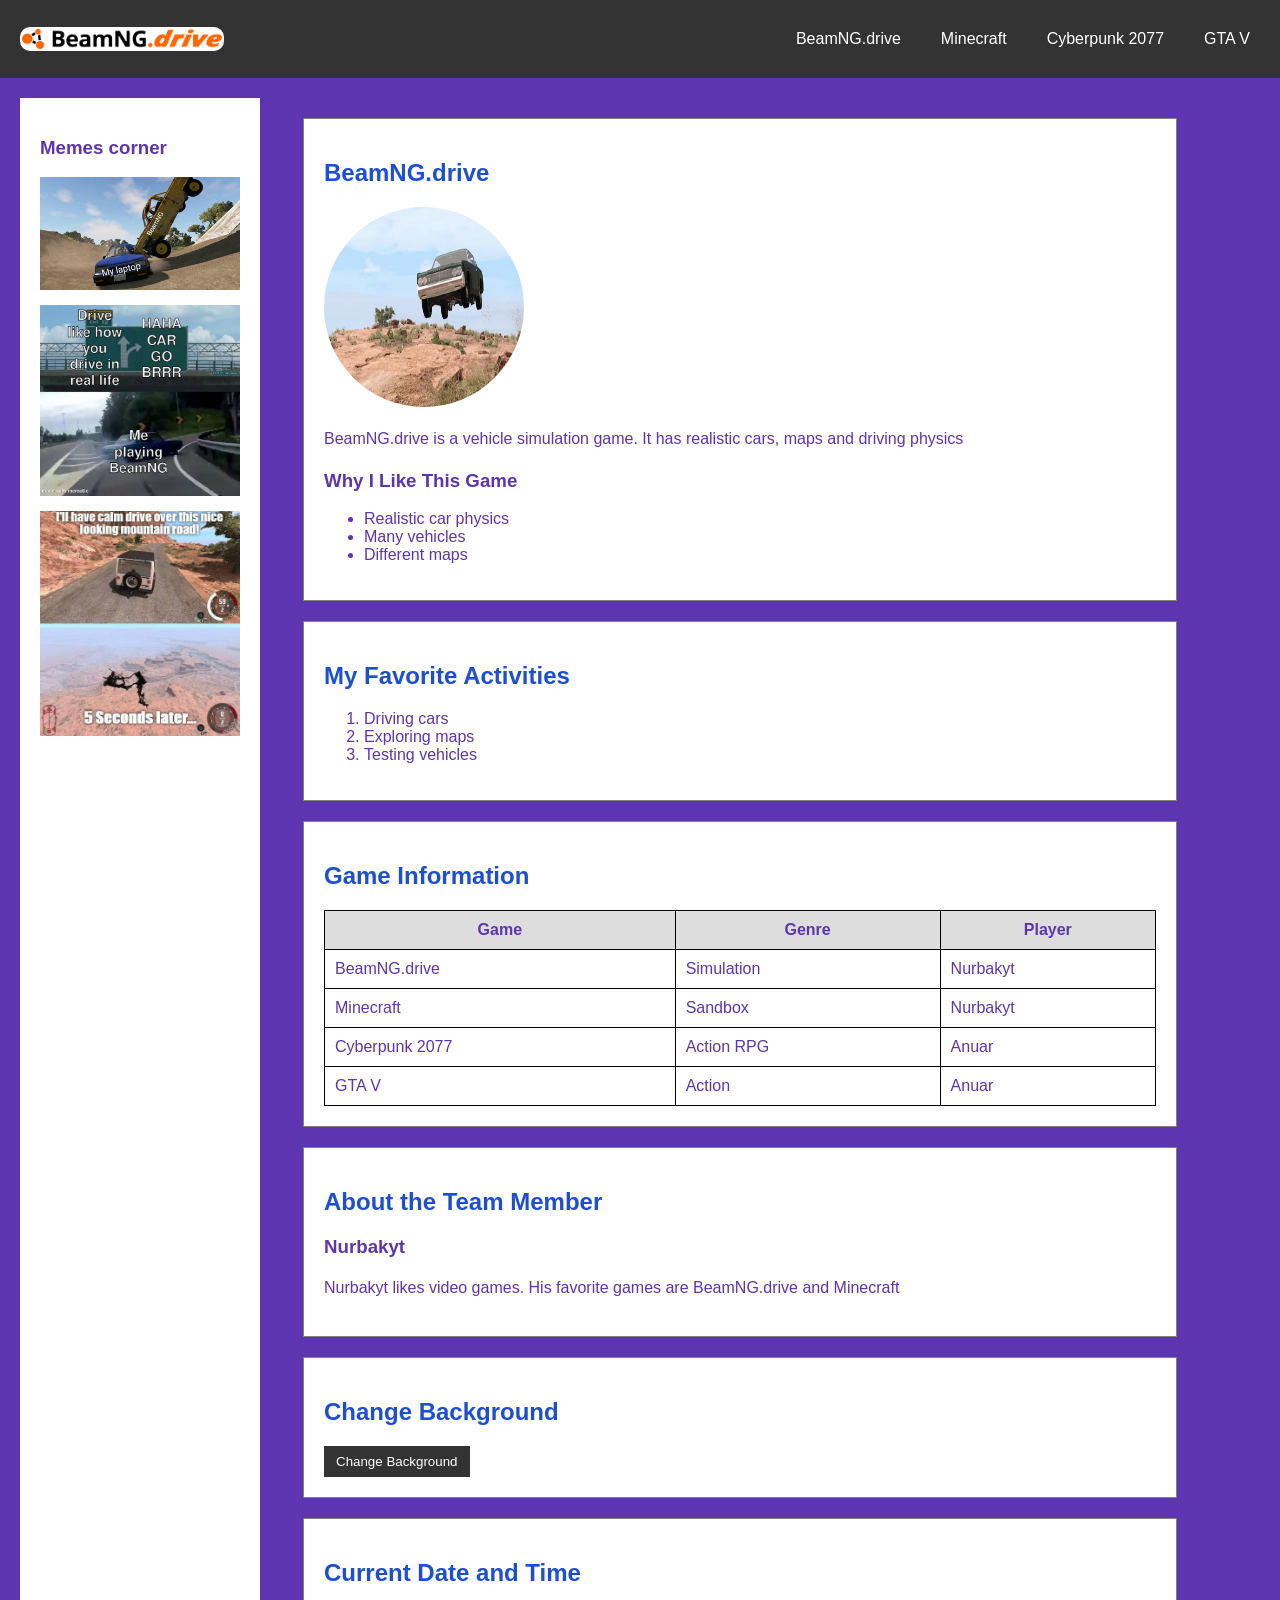
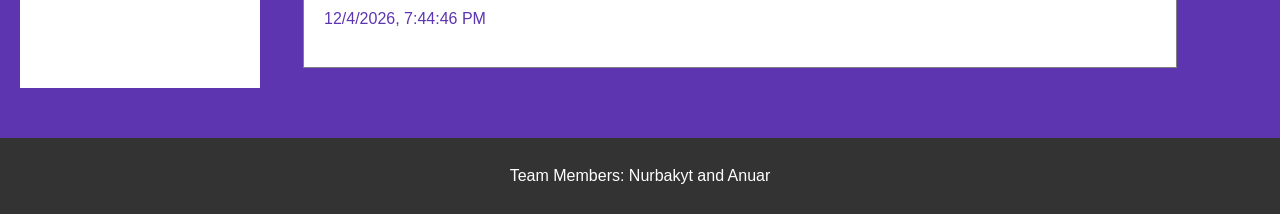
<file: index.html>
<!DOCTYPE html>
<html lang="en">

<head>
    <meta charset="UTF-8">
    <title>BeamNG.drive</title>

    <link rel="stylesheet" href="css/style.css">
    <script src="js/script.js" defer></script>
</head>

<body>

<header id="main-header">

    <img src="images/BeamNG_drive_logo.webp" alt="BeamNG_drive_logo" class="logo-w-bg">

    <nav class="nav-menu">
        <a href="index.html">BeamNG.drive</a>
        <a href="minecraft.html">Minecraft</a>
        <a href="cyberpunk.html">Cyberpunk 2077</a>
        <a href="gta5.html">GTA V</a>
    </nav>

</header>


<aside class="sidebar">

    <h3>Memes corner</h3>

    <img src="images/BeamND_drive_meme1.jpg" alt="BeamND.drive_meme" class="meme">
    <img src="images/BeamND_drive_meme2.jpg" alt="BeamND.drive_meme" class="meme">
    <img src="images/BeamND_drive_meme3.jpg" alt="BeamND.drive_meme" class="meme">

</aside>


<main>

    <section class="card">

        <h2>BeamNG.drive</h2>

        <img src="images/beamng.webp"
             alt="BeamNG.drive game"
             class="circle-image">

        <p>
            BeamNG.drive is a vehicle simulation game. It has realistic cars, maps and driving physics
        </p>

        <h3>Why I Like This Game</h3>

        <ul>
            <li>Realistic car physics</li>
            <li>Many vehicles</li>
            <li>Different maps</li>
        </ul>

    </section>


    <section class="card">

        <h2>My Favorite Activities</h2>

        <ol>
            <li>Driving cars</li>
            <li>Exploring maps</li>
            <li>Testing vehicles</li>
        </ol>

    </section>


    <section class="card">

        <h2>Game Information</h2>

        <table>

            <tr>
                <th>Game</th>
                <th>Genre</th>
                <th>Player</th>
            </tr>

            <tr>
                <td>BeamNG.drive</td>
                <td>Simulation</td>
                <td>Nurbakyt</td>
            </tr>

            <tr>
                <td>Minecraft</td>
                <td>Sandbox</td>
                <td>Nurbakyt</td>
            </tr>

            <tr>
                <td>Cyberpunk 2077</td>
                <td>Action RPG</td>
                <td>Anuar</td>
            </tr>

            <tr>
                <td>GTA V</td>
                <td>Action</td>
                <td>Anuar</td>
            </tr>

        </table>

    </section>


    <section class="card">

        <h2>About the Team Member</h2>

        <h3>Nurbakyt</h3>

        <p>
            Nurbakyt likes video games. His favorite games are BeamNG.drive and Minecraft
        </p>

    </section>

    <section class="card">

    <h2>Change Background</h2>
    <button id="change-background">Change Background</button>

    </section>

    <section class="card">

    <h2>Current Date and Time</h2>
    <p id="datetime"></p>

    </section>
    
</main>

<footer>

    <p>Team Members: Nurbakyt and Anuar</p>

</footer>

</body>

</html>
</file>
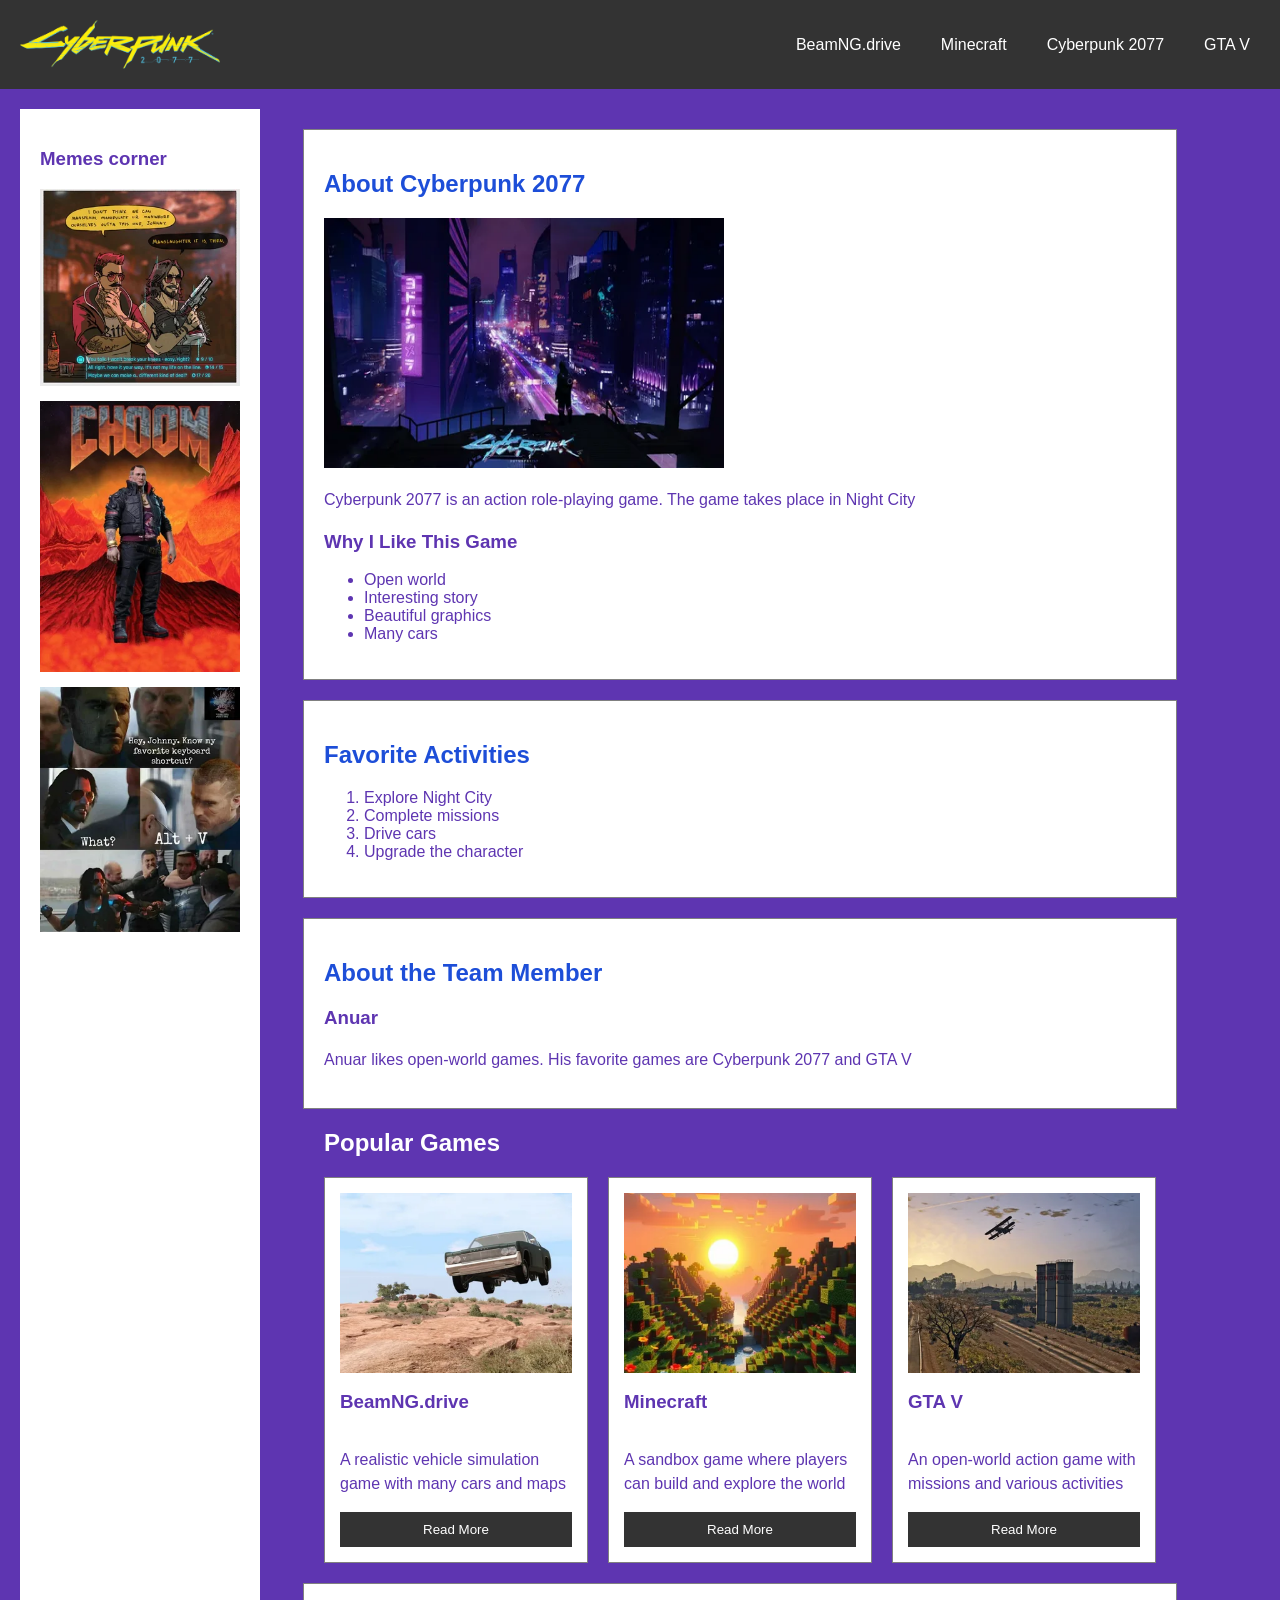
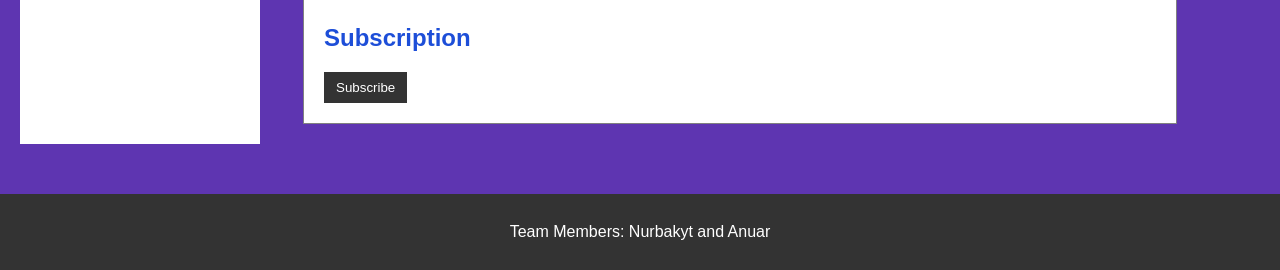
<file: cyberpunk.html>
<!DOCTYPE html>
<html lang="en">

<head>
    <meta charset="UTF-8">
    <title>Cyberpunk 2077</title>

    <link rel="stylesheet" href="css/style.css">
    <script src="js/script.js" defer></script>
</head>

<body>

<header id="main-header">

    <img src="images/Cyberpunk_2077_logo.webp" alt="Cyberpunk_2077_logo" class="logo">

    <nav class="nav-menu">
        <a href="index.html">BeamNG.drive</a>
        <a href="minecraft.html">Minecraft</a>
        <a href="cyberpunk.html">Cyberpunk 2077</a>
        <a href="gta5.html">GTA V</a>
    </nav>

</header>

<aside class="sidebar">

    <h3>Memes corner</h3>

    <img src="images/Cyberpunk_2077_meme1.webp" alt="Cyberpunk_2077_meme" class="meme">
    <img src="images/Cyberpunk_2077_meme2.webp" alt="Cyberpunk_2077_meme" class="meme">
    <img src="images/Cyberpunk_2077_meme3.png" alt="Cyberpunk_2077_meme" class="meme">

</aside>

<main>

    <section class="card">

        <h2>About Cyberpunk 2077</h2>

        <img src="images/cyberpunk.webp"
             alt="Cyberpunk 2077 game"
             class="game-image">

        <p>
            Cyberpunk 2077 is an action role-playing game. The game takes place in Night City
        </p>

        <h3>Why I Like This Game</h3>

        <ul>
            <li>Open world</li>
            <li>Interesting story</li>
            <li>Beautiful graphics</li>
            <li>Many cars</li>
        </ul>

    </section>


    <section class="card">

        <h2>Favorite Activities</h2>

        <ol>
            <li>Explore Night City</li>
            <li>Complete missions</li>
            <li>Drive cars</li>
            <li>Upgrade the character</li>
        </ol>

    </section>


    <section class="card">

        <h2>About the Team Member</h2>

        <h3>Anuar</h3>

        <p>
            Anuar likes open-world games. His favorite games are Cyberpunk 2077 and GTA V
        </p>

    </section>

    <section class="games-section">

        <h2>Popular Games</h2>

        <div class="card-container">

            <div class="game-card">

                <img src="images/beamng.webp"
                     alt="BeamNG.drive">

                <h3>BeamNG.drive</h3>

                <p>
                    A realistic vehicle simulation game with many cars and maps
                </p>

                <button>Read More</button>

            </div>


            <div class="game-card">

                <img src="images/minecraft.webp"
                     alt="Minecraft">

                <h3>Minecraft</h3>

                <p>
                    A sandbox game where players can build and explore the world
                </p>

                <button>Read More</button>

            </div>


            <div class="game-card">

                <img src="images/gta5.webp"
                     alt="GTA V">

                <h3>GTA V</h3>

                <p>
                    An open-world action game with missions and various activities
                </p>

                <button>Read More</button>

            </div>

        </div>

    </section>

    <section class="card">

    <h2>Subscription</h2>

    <button id="open-popup">Subscribe</button>

    <div id="popup">
        <div id="popup-content">
            <button id="close-popup">Close</button>
            <form id="subscribe-form" novalidate>
                <input type="email" id="subscribe-email" placeholder="Your email" required>
                <button type="submit">Subscribe</button>
                <p id="subscribe-message"></p>
            </form>
        </div>
    </div>

    </section>

</main>

<footer>
    <p>Team Members: Nurbakyt and Anuar</p>
</footer>

</body>

</html>
</file>
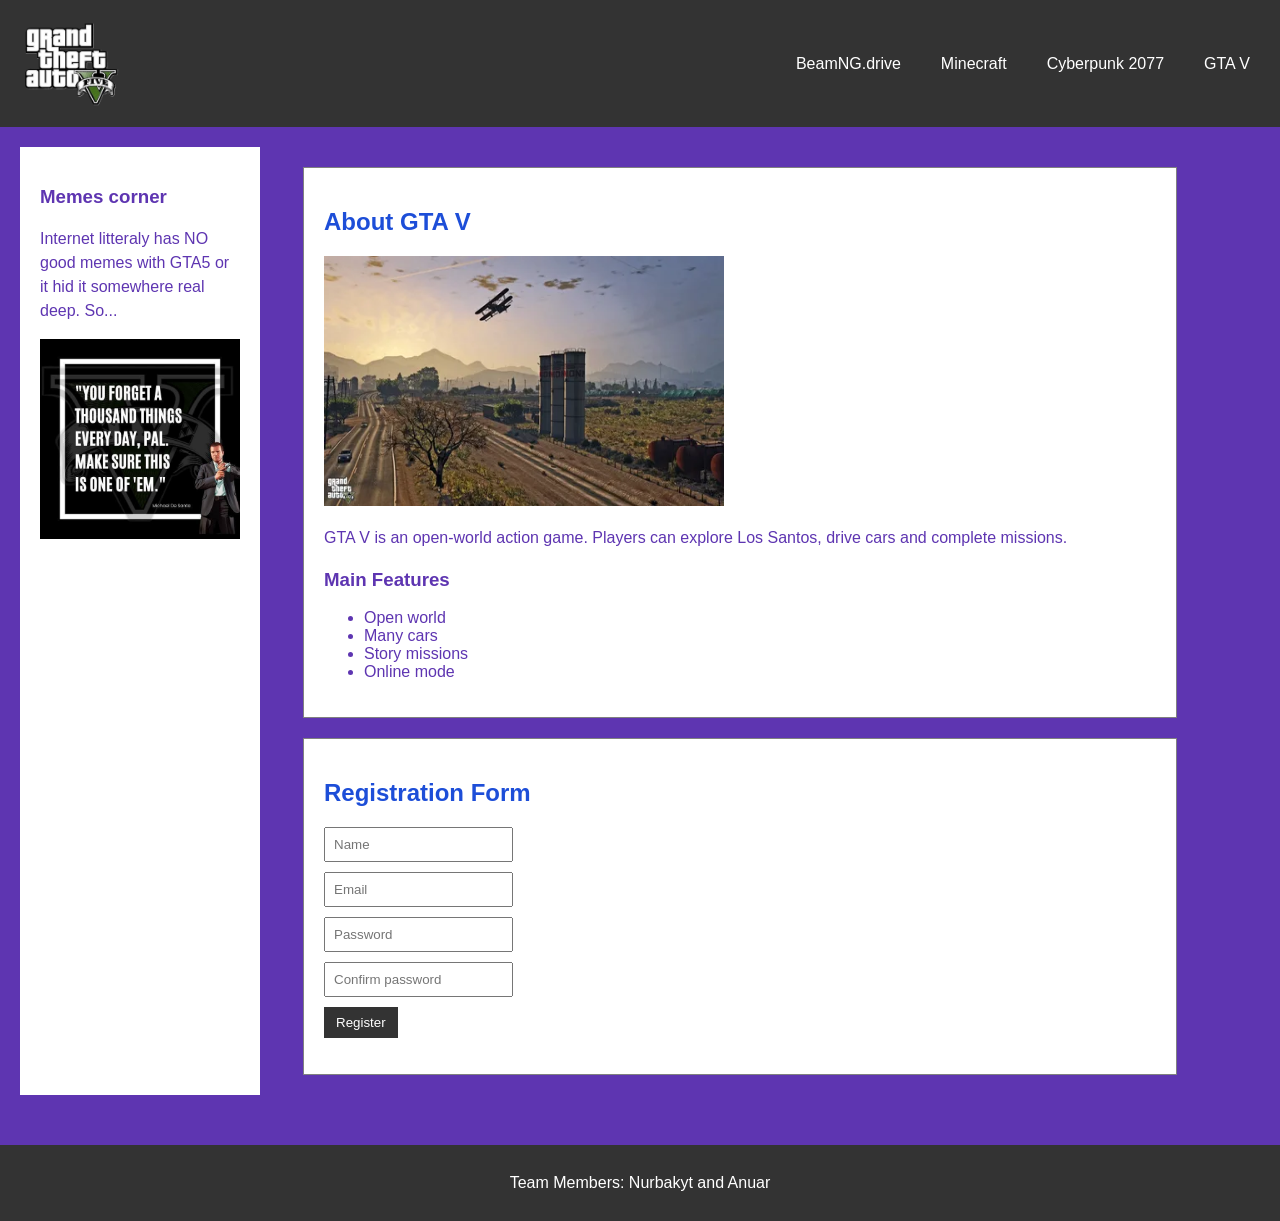
<file: gta5.html>
<!DOCTYPE html>
<html lang="en">

<head>
    <meta charset="UTF-8">
    <title>GTA V</title>

    <link rel="stylesheet" href="css/style.css">
    <script src="js/script.js" defer></script>
</head>

<body>

<header id="main-header">

    <img src="images/GTA5_logo.png" alt="GTA5_logo" class="logo-gta">

    <nav class="nav-menu">
        <a href="index.html">BeamNG.drive</a>
        <a href="minecraft.html">Minecraft</a>
        <a href="cyberpunk.html">Cyberpunk 2077</a>
        <a href="gta5.html">GTA V</a>
    </nav>

</header>

<aside class="sidebar">

    <h3>Memes corner</h3>

    <p>Internet litteraly has NO good memes with GTA5 or it hid it somewhere real deep. So...</p>
    <img src="images/GTA5_meme.jpg" alt="GTA5_meme" class="meme">

</aside>

<main>

    <section class="card">

        <h2>About GTA V</h2>

        <img src="images/gta5.webp"
             alt="GTA V game"
             class="game-image">

        <p>
            GTA V is an open-world action game. Players can explore Los Santos, drive cars and complete missions.
        </p>

        <h3>Main Features</h3>

        <ul>
            <li>Open world</li>
            <li>Many cars</li>
            <li>Story missions</li>
            <li>Online mode</li>
        </ul>

    </section>

    <section class="card">
    <h2>Registration Form</h2>

    <form id="registration-form" novalidate>
        <input type="text" id="reg-name" placeholder="Name" required>
        <input type="email" id="reg-email" placeholder="Email" required>
        <input type="password" id="reg-password" placeholder="Password" required>
        <input type="password" id="reg-confirm" placeholder="Confirm password" required>
        <button type="submit">Register</button>
        <p id="reg-message"></p>
    </form>

    </section>

</main>

<footer>
    <p>Team Members: Nurbakyt and Anuar</p>
</footer>

</body>

</html>
</file>
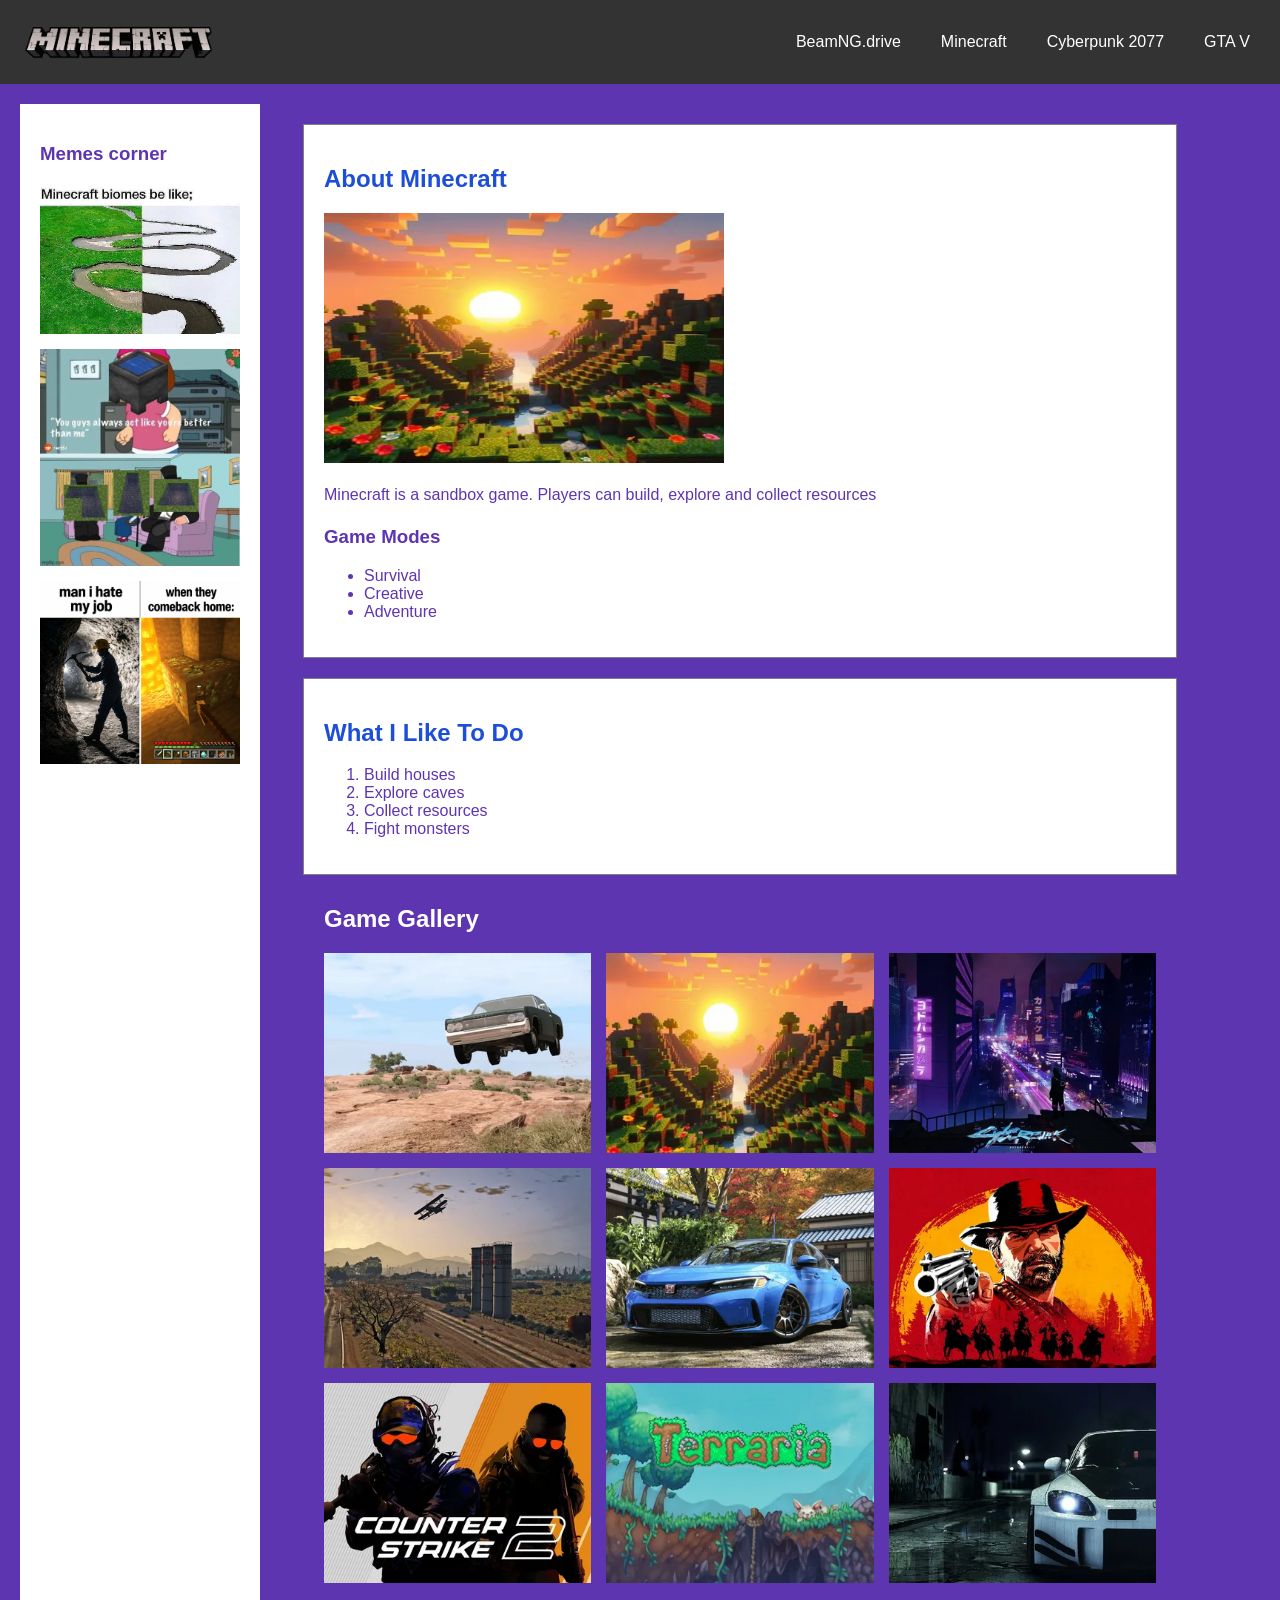
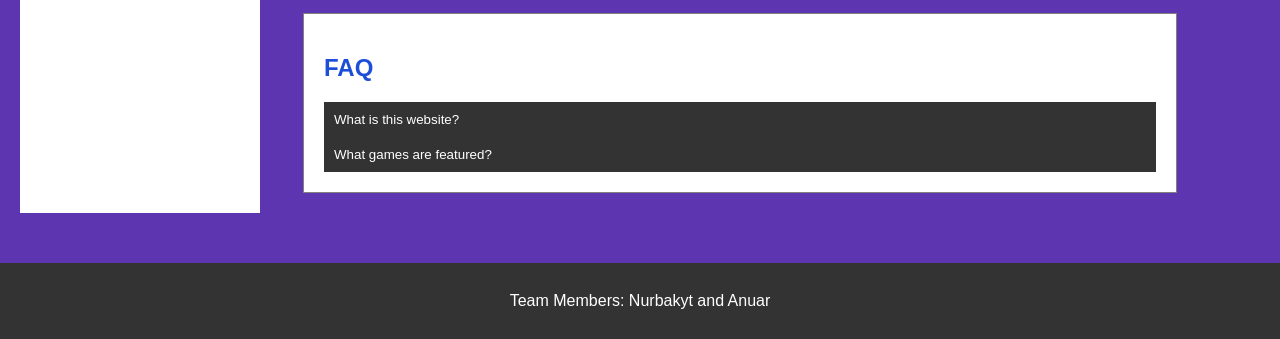
<file: minecraft.html>
<!DOCTYPE html>
<html lang="en">

<head>
    <meta charset="UTF-8">
    <title>Minecraft</title>

    <link rel="stylesheet" href="css/style.css">
    <script src="js/script.js" defer></script>
</head>

<body>

<header id="main-header">

    <img src="images/minecraft_logo.png" alt="Minecraft_logo" class="logo">

    <nav class="nav-menu">
        <a href="index.html">BeamNG.drive</a>
        <a href="minecraft.html">Minecraft</a>
        <a href="cyberpunk.html">Cyberpunk 2077</a>
        <a href="gta5.html">GTA V</a>
    </nav>

</header>

<aside class="sidebar">

    <h3>Memes corner</h3>

    <img src="images/Minecraft_meme1.webp" alt="Minecraft_meme" class="meme">
    <img src="images/Minecraft_meme2.webp" alt="Minecraft_meme" class="meme">
    <img src="images/Minecraft_meme3.webp" alt="Minecraft_meme" class="meme">

</aside>

<main>

    <section class="card">

        <h2>About Minecraft</h2>

        <img src="images/minecraft.webp"
             alt="Minecraft game"
             class="game-image">

        <p>
            Minecraft is a sandbox game. Players can build, explore and collect resources
        </p>

        <h3>Game Modes</h3>

        <ul>
            <li>Survival</li>
            <li>Creative</li>
            <li>Adventure</li>
        </ul>

    </section>


    <section class="card">

        <h2>What I Like To Do</h2>

        <ol>
            <li>Build houses</li>
            <li>Explore caves</li>
            <li>Collect resources</li>
            <li>Fight monsters</li>
        </ol>

    </section>

    <section class="gallery-section">

        <h2>Game Gallery</h2>

        <div class="image-gallery">

            <div class="gallery-item">
                <img src="images/beamng.webp" alt="BeamNG.drive">
                <div class="caption">BeamNG.drive</div>
            </div>

            <div class="gallery-item">
                <img src="images/minecraft.webp" alt="Minecraft">
                <div class="caption">Minecraft</div>
            </div>

            <div class="gallery-item">
                <img src="images/cyberpunk.webp" alt="Cyberpunk 2077">
                <div class="caption">Cyberpunk 2077</div>
            </div>

            <div class="gallery-item">
                <img src="images/gta5.webp" alt="GTA V">
                <div class="caption">GTA V</div>
            </div>

            <div class="gallery-item">
                <img src="images/forza.webp" alt="Forza">
                <div class="caption">Forza</div>
            </div>

            <div class="gallery-item">
                <img src="images/rdr2.webp" alt="RDR2">
                <div class="caption">Red Dead Redemption 2</div>
            </div>

            <div class="gallery-item">
                <img src="images/cs2.webp" alt="CS2">
                <div class="caption">CS2</div>
            </div>

            <div class="gallery-item">
                <img src="images/terraria.webp" alt="Terraria">
                <div class="caption">Terraria</div>
            </div>

            <div class="gallery-item">
                <img src="images/nfs.webp" alt="Need for Speed">
                <div class="caption">Need for Speed</div>
            </div>

        </div>

    </section>

    <section class="card">

    <h2>FAQ</h2>

    <div class="faq">
        <button class="faq-question">What is this website?</button>
        <div class="faq-answer">
            <p>This website is about video games</p>
        </div>
    </div>

    <div class="faq">
        <button class="faq-question">What games are featured?</button>
        <div class="faq-answer">
            <p>BeamNG.drive, Minecraft, Cyberpunk 2077 and GTA V, and other</p>
        </div>
    </div>

    </section>

</main>

<footer>
    <p>Team Members: Nurbakyt and Anuar</p>
</footer>

</body>

</html>
</file>
<file: css/style.css>
body {
    font-family: Arial, sans-serif;
    background-color: #5e35b1;
    color: #5e35b1;
    margin: 0;

    display: grid;
    grid-template-columns: 200px 1fr;
    grid-template-rows: auto 1fr auto;

    grid-template-areas:
        "header header"
        "sidebar main"
        "footer footer";

    gap: 20px;
}


main {
    grid-area: main;
    margin-right: 20px;
}

h1 {
    margin: 0;
}

h2 {
    color: #1d4ed8;
}

p {
    line-height: 1.5;
}

#main-header {
    grid-area: header;

    background-color: #333333;
    color: white;
    padding: 20px;

    display: flex;
    justify-content: space-between;
    align-items: center;
}

.logo-w-bg {
    width: 200px;
    background-color: white;
    padding: 0px;
    border: 2px solid white;
    border-radius: 10px;
}

.logo {
    width: 200px;
    padding: 0px;
}

.logo-gta {
    width: 100px;
    padding: 0px;
}

.nav-menu {
    display: flex;
    gap: 20px;
}

.nav-menu a {
    color: white;
    text-decoration: none;
    margin: 10px;
}

.nav-menu a:hover {
    color: yellow;
}

.sidebar {
    grid-area: sidebar;

    background-color: white;
    padding: 20px;
    margin-left: 20px;
    width: 200px;
}

.meme {
    width: 100%;
    height: auto;
    display: block;
    margin-bottom: 15px;
}

.card {
    background-color: white;
    width: 80%;
    margin: 20px auto;
    padding: 20px;
    border: 1px solid gray;
}

.game-image {
    width: 400px;
    height: 250px;
}

.circle-image {
    width: 200px;
    height: 200px;
    border-radius: 50%;
}

table {
    width: 100%;
    border-collapse: collapse;
}

table th,
table td {
    border: 1px solid black;
    padding: 10px;
}

table th {
    background-color: #dddddd;
}

#contact-form {
    width: 400px;
}

#contact-form input,
#contact-form select,
#contact-form textarea {
    width: 100%;
    padding: 8px;
    margin-bottom: 10px;
    border: 1px solid gray;
}

#contact-form input:focus,
#contact-form textarea:focus {
    border: 2px solid blue;
}

button {
    background-color: #333333;
    color: white;
    padding: 10px 20px;
    border: none;
}

button:hover {
    background-color: #555555;
}

.games-section {
    width: 80%;
    margin: 20px auto;
}

.games-section h2 {
    color: white;
}

.card-container {
    display: flex;
    gap: 20px;
}

.game-card {
    background-color: white;
    padding: 15px;

    flex: 1;

    display: flex;
    flex-direction: column;

    border: 1px solid gray;
}

.game-card img {
    width: 100%;
    height: 180px;
    object-fit: cover;
}

.game-card button {
    margin-top: auto;
}

.game-card:hover {
    transform: translateY(-5px);
    box-shadow: 0 5px 10px black;
}

.gallery-section {
    width: 80%;
    margin: 30px auto;
}

.gallery-section h2 {
    color: white;
}

.image-gallery {
    display: grid;
    grid-template-columns: repeat(3, 1fr);
    grid-template-rows: repeat(3, 200px);
    gap: 15px;
}

.gallery-item {
    position: relative;
    overflow: hidden;
}

.gallery-item img {
    width: 100%;
    height: 200px;
    object-fit: cover;
    display: block;
}

.caption {
    position: absolute;

    bottom: 0;
    left: 0;
    right: 0;

    background-color: rgba(0, 0, 0, 0.7);
    color: white;

    padding: 10px;
    text-align: center;

    opacity: 0;
}

.gallery-item:hover .caption {
    opacity: 1;
}

footer {
    grid-area: footer;

    background-color: #333333;
    color: white;

    text-align: center;
    padding: 10px;
    margin-top: 30px;
}





/* New stuff */

#registration-form input,
#subscribe-form input {
    display: block;
    margin: 10px 0;
    padding: 8px;
}

#registration-form button,
#subscribe-form button,
#open-popup,
#change-background {
    padding: 8px 12px;
    cursor: pointer;
}

.faq-question {
    width: 100%;
    padding: 10px;
    text-align: left;
    cursor: pointer;
}

.faq-answer {
    max-height: 0;
    overflow: hidden;
    transition: max-height 0.3s ease;
}

#popup {
    display: none;
    position: fixed;
    inset: 0;
    background: rgba(0, 0, 0, 0.5);
    justify-content: center;
    align-items: center;
}

#popup-content {
    background: white;
    padding: 20px;
}

#close-popup {
    display: block;
    margin-bottom: 15px;
}

#reg-message,
#subscribe-message {
    margin-top: 10px;
}

@media (max-width: 800px) {

    body {
        grid-template-columns: 1fr;

        grid-template-areas:
            "header"
            "sidebar"
            "main"
            "footer";
    }

    #main-header {
        flex-direction: column;
        gap: 15px;
    }

    .nav-menu {
        flex-wrap: wrap;
        justify-content: center;
    }

    .sidebar {
        margin: 0 20px;
    }

    main {
        margin: 0 20px;
    }

    .card {
        width: auto;
    }

    .card-container {
        flex-direction: column;
    }

    .game-image {
        max-width: 100%;
        height: auto;
    }

    .image-gallery {
        grid-template-columns: 1fr;
    }

}
</file>
